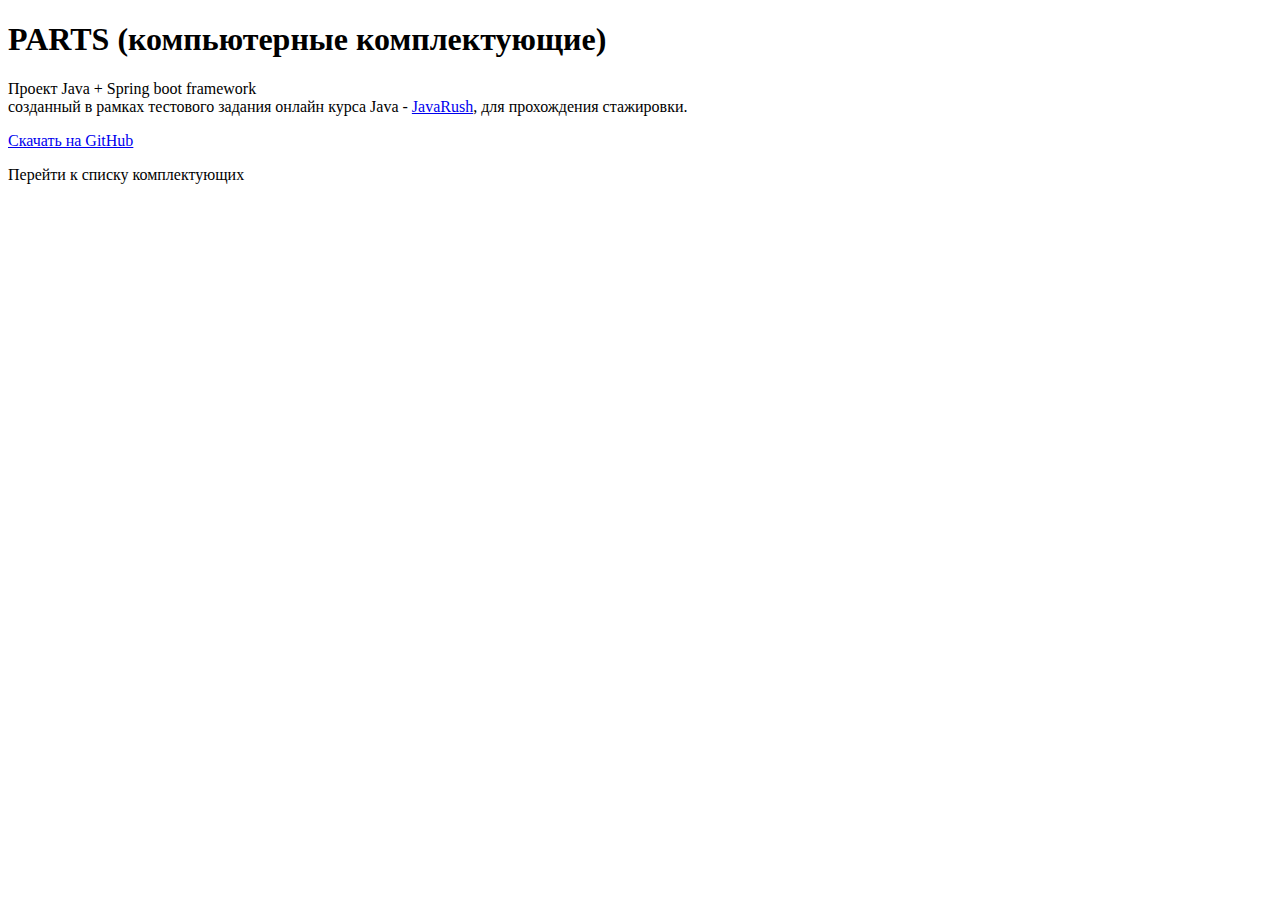
<file: src/main/resources/templates/index.html>
<!DOCTYPE HTML>
<html lang="ru"
      xmlns="http://www.w3.org/1999/xhtml"
      xmlns:th="http://www.thymeleaf.org"
      xmlns:layout="http://www.ultraq.net.nz/thymeleaf/layout"
      layout:decorator="default">
<body>
<section class="jumbotron text-center d-flex aling-items-center h-100" layout:fragment="pageHead">
    <div class="container align-self-center">
        <h1 class="jumbotron-heading">PARTS (компьютерные комплектующие)</h1>
        <p class="lead text-muted">Проект Java + Spring boot framework <br/>созданный в рамках тестового задания онлайн курса Java - <a href="https://javarush.ru">JavaRush</a>, для прохождения стажировки.</p>
        <p>
            <a href="https://github.com/macnix/parts" class="btn btn-primary my-2">Скачать на GitHub</a>
        </p>
        <p>
            <a th:href="@{/parts}" class="btn btn-outline-info btn-lg my-3">Перейти к списку комплектующих</a>
        </p>
    </div>
</section>
</body>
</html>
</file>
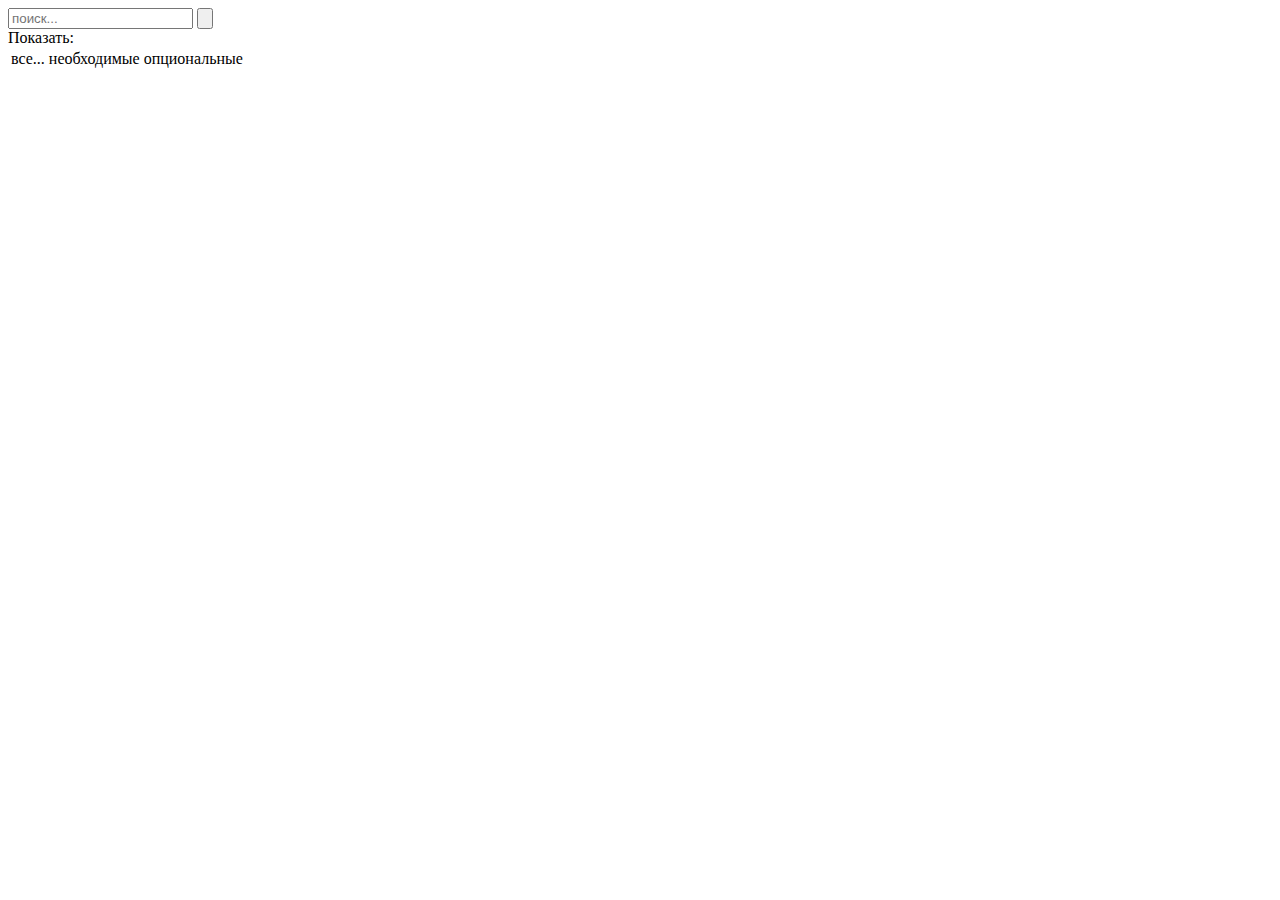
<file: src/main/resources/templates/fragments/filters.html>
<?xml version="1.0" encoding="UTF-8"?>
<!DOCTYPE html>
<html xmlns="http://www.w3.org/1999/xhtml"
      xmlns:th="http://www.thymeleaf.org">
<body>

<form th:fragment="search (title)" id="data" class="form-inline my-2 my-lg-0" th:action="@{'/parts'}">
    <input th:value="${title} ? ${title} : ''" class="form-control" type="search" name="term" placeholder="поиск..." aria-label="Search"/>
    <button class="btn btn-link my-2 my-sm-0" type="submit">
        <svg class="navbar-nav-svg" xmlns="http://www.w3.org/2000/svg" viewBox="0 0 16 16" version="1.1" aria-hidden="true">
            <path fill-rule="evenodd" d="M15.7 13.3l-3.81-3.83A5.93 5.93 0 0 0 13 6c0-3.31-2.69-6-6-6S1 2.69 1 6s2.69 6 6 6c1.3 0 2.48-.41 3.47-1.11l3.83 3.81c.19.2.45.3.7.3.25 0 .52-.09.7-.3a.996.996 0 0 0 0-1.41v.01zM7 10.7c-2.59 0-4.7-2.11-4.7-4.7 0-2.59 2.11-4.7 4.7-4.7 2.59 0 4.7 2.11 4.7 4.7 0 2.59-2.11 4.7-4.7 4.7z"></path>
        </svg>
    </button>
</form>

<div th:fragment="required (required)" class="form-group mr-3">
    <label  class="col-form-label mr-2">Показать:</label>
    <table>
        <tbody>
        <tr>
            <td><a th:href="@{'/parts?required=' }">все...</a></td>
            <td><a th:href="@{'/parts?required=true' }"> необходимые</a></td>
            <td><a th:href="@{'/parts?required=false' }"> опциональные</a></td>
        </tr>
        </tbody>
    </table>



</div>


<div th:fragment="free"></div>
</body>
</html>
</file>
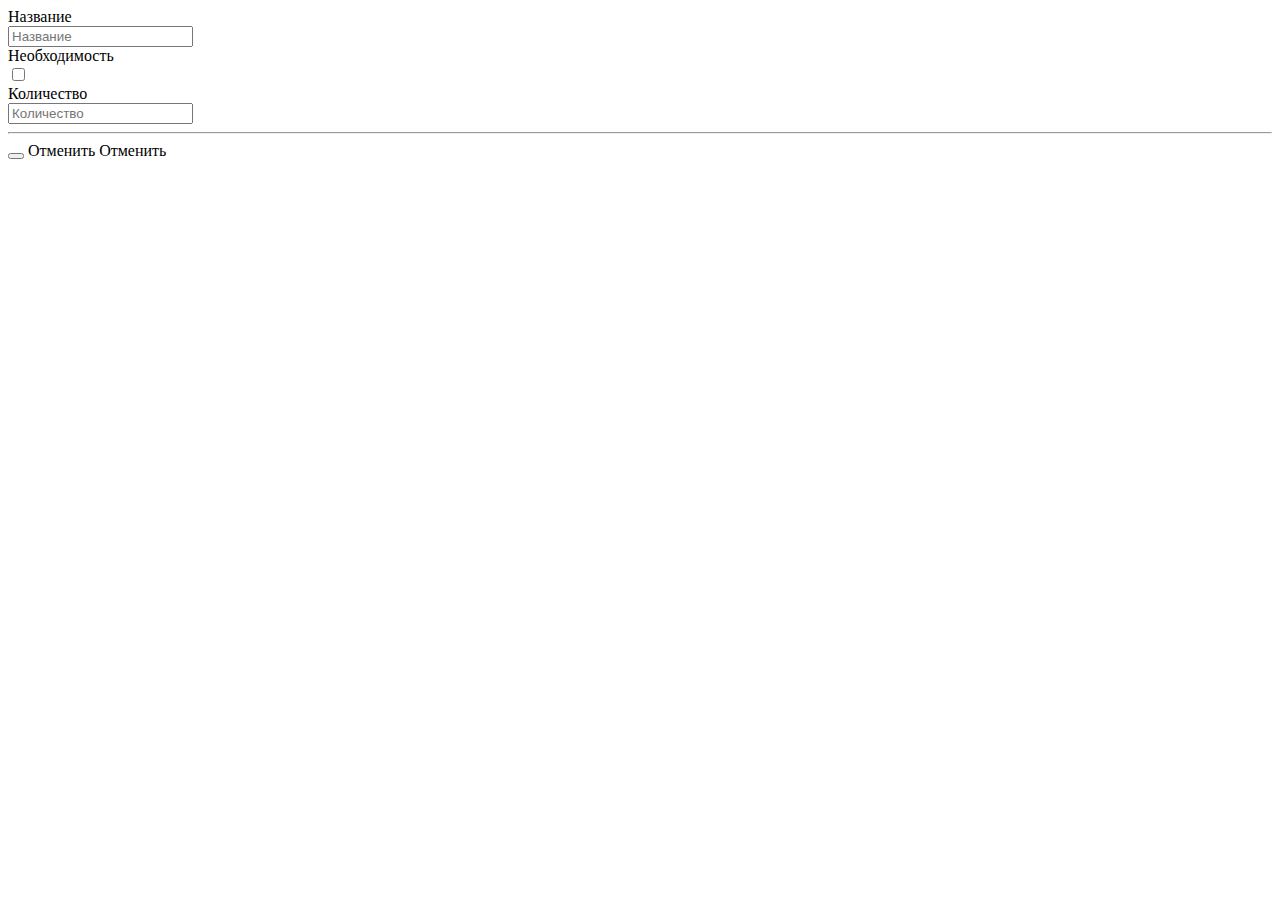
<file: src/main/resources/templates/fragments/forms.html>
<?xml version="1.0" encoding="UTF-8"?>
<!DOCTYPE html>
<html xmlns="http://www.w3.org/1999/xhtml"
      xmlns:th="http://www.thymeleaf.org">
<body>
<th:block th:fragment="part(part, action)">

    <form method="post" th:object="${part}" enctype="multipart/form-data">

        <div class="form-group row">
            <label for="title" class="col-sm-3 col-form-label">Название</label>
            <div class="col-sm-9">
                <input type="text" class="form-control" id="title" placeholder="Название" th:field="*{title}"/>
            </div>
        </div>

        <div class="form-group row">
            <label for="must" class="col-sm-3 col-form-label">Необходимость</label>
            <div class="col-sm-9">
                <input type="checkbox" class="form-control" id="must" placeholder="Необходимость"  th:field="*{must}"/>
            </div>
        </div>
        <div class="form-group row">
            <label for="must" class="col-sm-3 col-form-label">Количество</label>
            <div class="col-sm-9">
                <input type="text" class="form-control" id="amount" placeholder="Количество"  th:field="*{amount}"/>
            </div>
        </div>

        <hr/>
        <div class="form-group row">
            <div class="col">
                <button type="submit" class="btn btn-outline-success float-right" th:text="${action == 'new'?'Добавить комплектующее':'Сохранить'}"></button>
                <a th:if="${action == 'new'}" th:href="@{/parts}" class="btn btn-outline-secondary float-right mr-3">Отменить</a>
                <a th:if="${action == 'edition'}" th:href="@{/parts/{id}(id = ${part.id})}" class="btn btn-outline-secondary float-right mr-3">Отменить</a>
            </div>
        </div>
    </form>
</th:block>

<div th:fragment="free"></div>
</body>
</html>
</file>
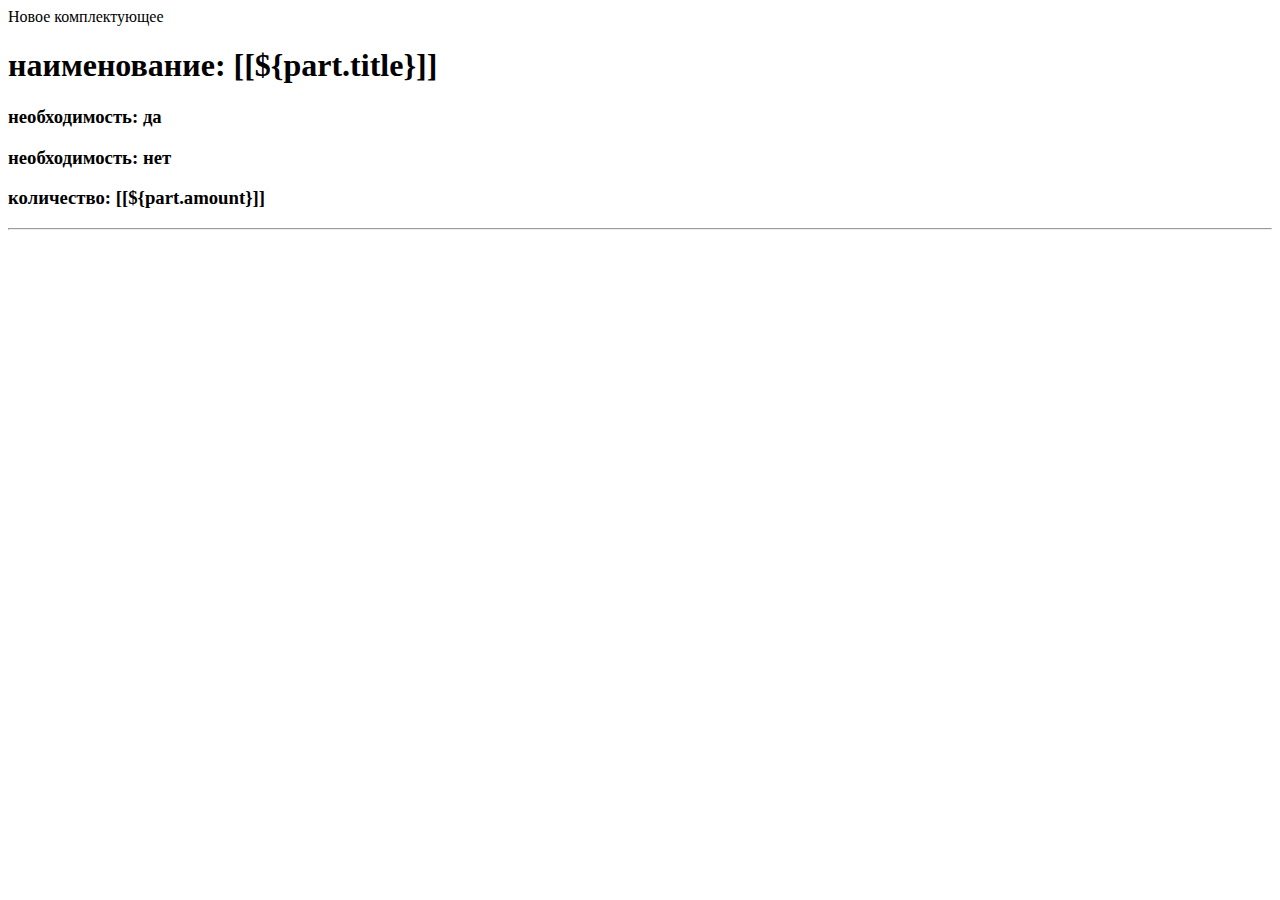
<file: src/main/resources/templates/parts/edition.html>
<!DOCTYPE html>
<html lang="ru"
      xmlns="http://www.w3.org/1999/xhtml"
      xmlns:th="http://www.thymeleaf.org"
      xmlns:layout="http://www.ultraq.net.nz/thymeleaf/layout"
      layout:decorator="default">

<head>
    <title th:text="${part.getTitle()}"></title>
</head>

<body>

<li class="nav-item" layout:fragment="newPart">
    <a class="nav-item nav-link" th:href="@{'/parts/add'}">Новое комплектующее</a>
</li>

<div layout:fragment="content" class="py-5">
    <div class="container">
        <div class="row">

            <div class="col-8">
                <h1 th:inline="text">наименование: [[${part.title}]]</h1>

                <h3 th:if="${part.must}">необходимость: да<i class="text-muted"></i>
                </h3>
                <h3 th:if="${!part.must}">необходимость: нет<i class="text-muted"></i>
                </h3>
                <h3 th:inline="text">количество: [[${part.amount}]]</h3>
                <hr/>
                <form th:replace="fragments/forms :: part(${part}, 'edition')"></form>
            </div>
        </div>
    </div>
</div>


</body>
</html>
</file>
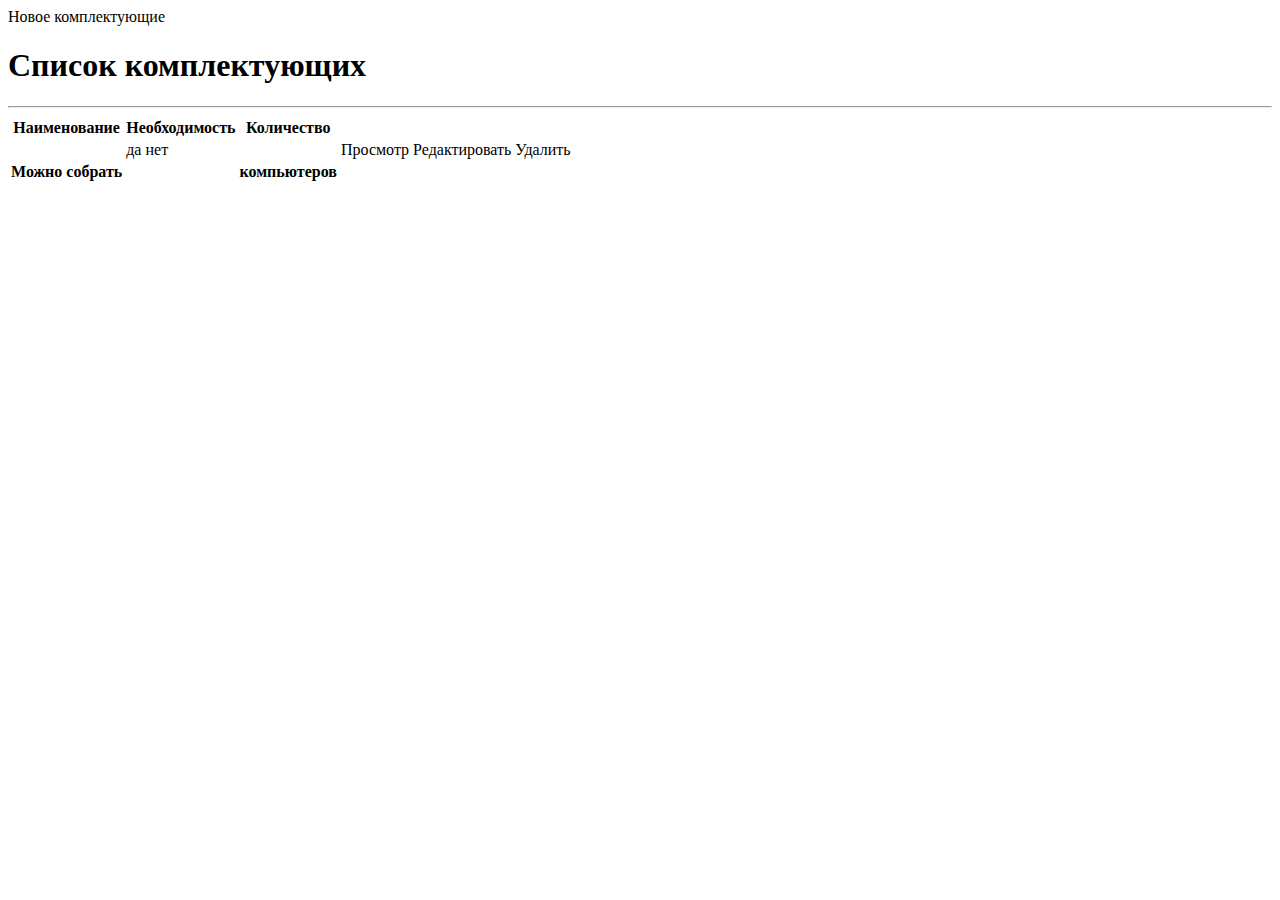
<file: src/main/resources/templates/parts/list.html>
<!DOCTYPE HTML>
<html lang="ru"
      xmlns="http://www.w3.org/1999/xhtml"
      xmlns:th="http://www.thymeleaf.org"
      xmlns:layout="http://www.ultraq.net.nz/thymeleaf/layout"
      layout:decorator="default">
<head>
    <title>List Parts</title>
    <link layout:fragment="pageStyleLink" rel="stylesheet" th:href="@{'/css/list.css'}" />
</head>
<body>

<li class="nav-item" layout:fragment="newPart">
    <a class="nav-item nav-link" th:href="@{'/parts/add'}">Новое комплектующие</a>
</li>

<th:block layout:fragment="searchForm">
    <form th:replace="fragments/filters :: search(${title})"></form>
</th:block>
<div layout:fragment="content" class="py-5 bg-light">
    <div class="container">
        <div class="d-flex flex-column flex-md-row align-items-center">
            <h1 class="mr-auto">Список комплектующих</h1>
            <th:block th:if="${parts.getTotalPages()} > 1">
                <div th:replace="fragments/pagination :: pagination(${parts})"></div>
            </th:block>
        </div>
        <hr/>
        <div class="d-flex flex-column flex-md-row align-items-center mb-3">
            <div class="mr-auto">
                <div class="form-row">
                    <div class="form-inline">
                        <div th:replace="fragments/filters :: required(${required})"></div>

                    </div>
                </div>
            </div>
        </div>

        <div class="row">
            <div class="d-flex flex-column flex-md-row align-items-center mb-3">
                <div class="mr-auto">

                    <table>
                        <tr>
                            <th>Наименование</th>
                            <th>Необходимость</th>
                            <th>Количество</th>
                        </tr>
                        <tr th:each="part : ${parts}" >


                            <td th:text="${part.title}"></td>

                            <td> <span th:if="${part.must}">
                                да<i class="fa fa-bullseye fa-2x" style="color:green; text-align: center;" aria-hidden="true"></i>
                            </span>
                                <span th:if="${!part.must}">
                                нет<i class="fa fa-bullseye fa-2x"  style="text-align: center;" aria-hidden="true"></i>
                            </span></td>
                            <td th:text="${part.getAmount()}"></td>
                            <td>
                                <a th:href="@{'/parts/' + ${part.id}}" class="btn btn-info">Просмотр</a>
                            </td>
                            <td>
                                <a th:href="@{'/parts/edition/' + ${part.id}}" class="btn btn-outline-info">Редактировать</a>
                            </td>
                            <td>
                                <a th:href="@{'/parts/delete/'+${part.id}}" class="btn btn-danger">Удалить</a>
                            </td>


                        </tr>
                        <tr>
                            <th>Можно собрать </th>
                            <th th:text="${minObject.getAmount()}"></th>
                            <th>компьютеров</th>
                        </tr>

                    </table>

                </div>
            </div>
        </div>

    </div>
</div>

</body>
</html>
</file>
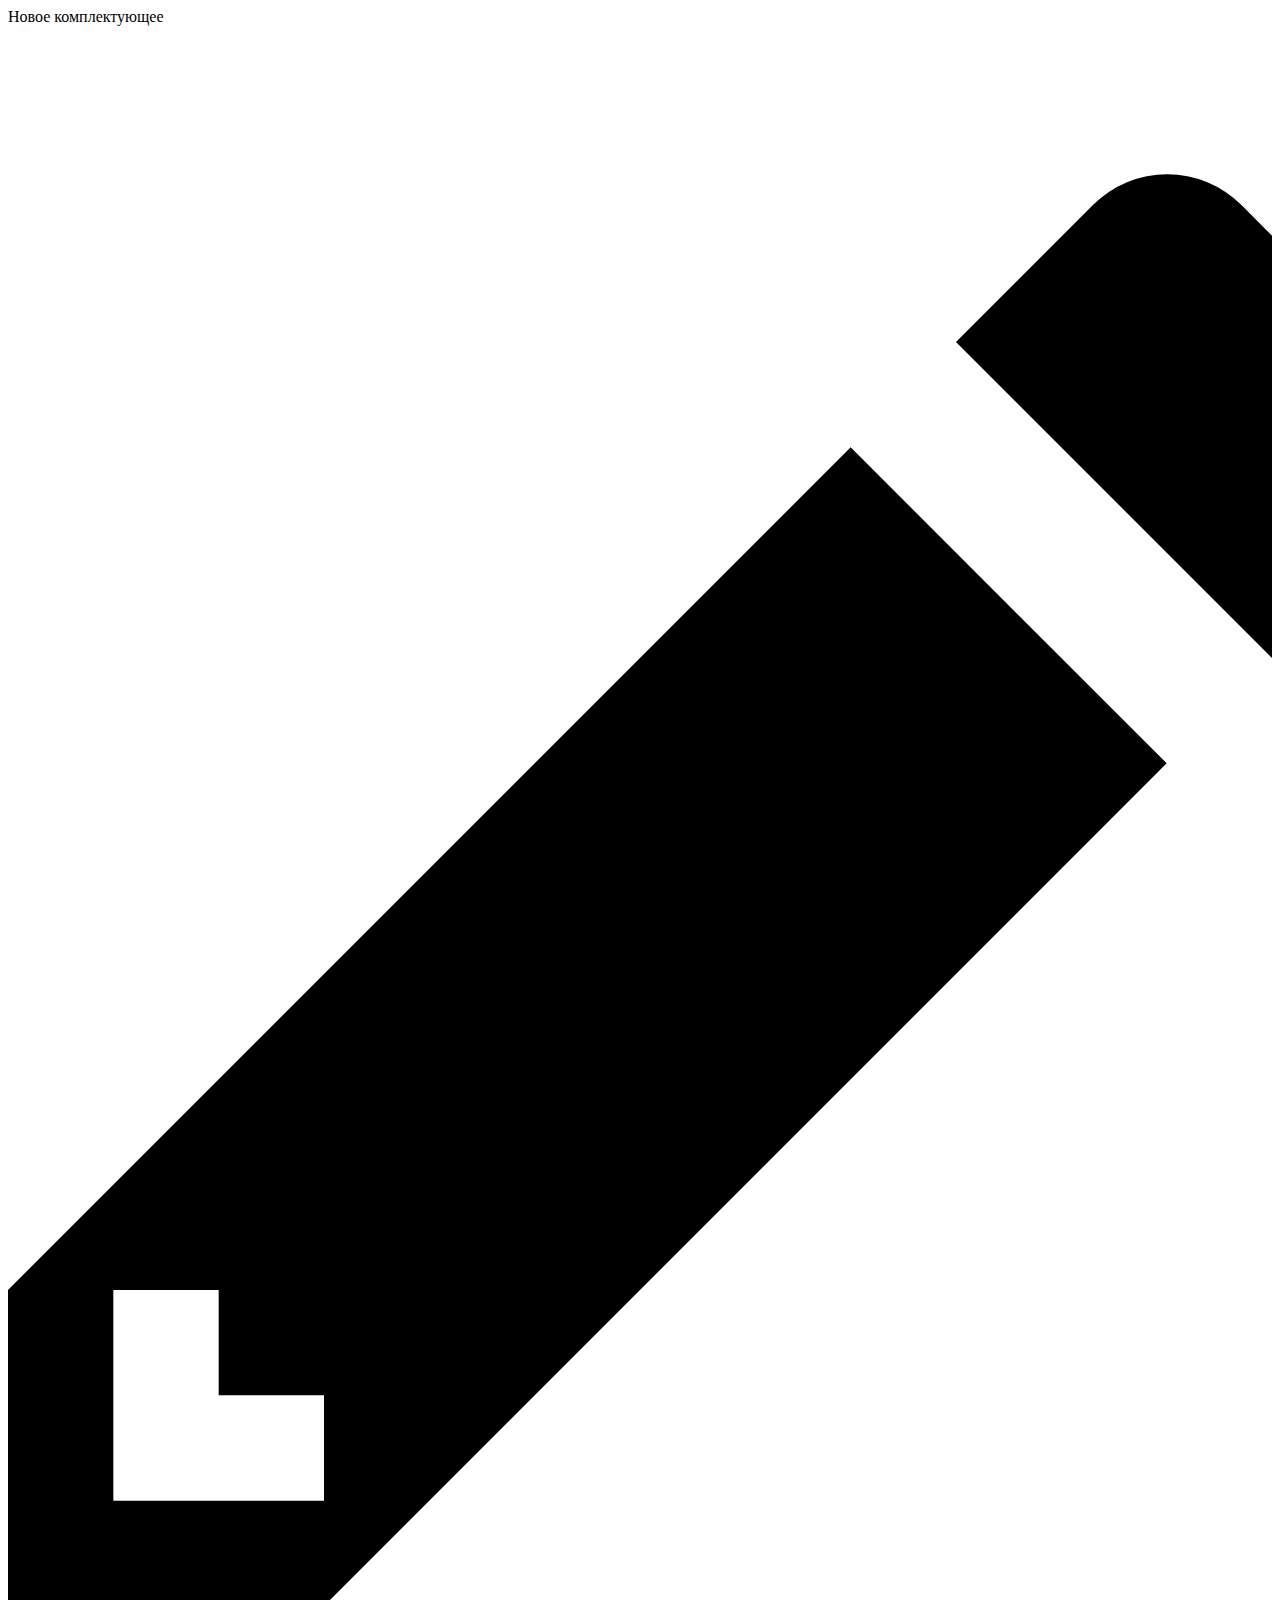
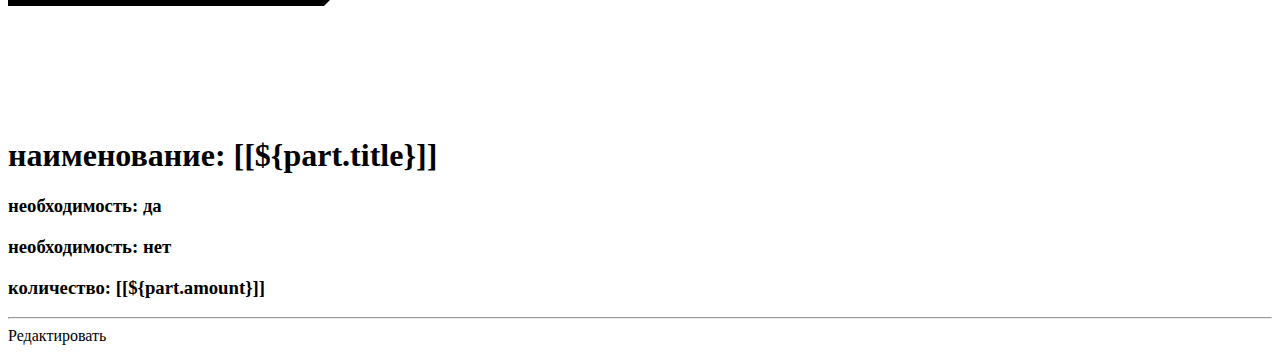
<file: src/main/resources/templates/parts/view.html>
<!DOCTYPE html>
<html lang="ru"
      xmlns="http://www.w3.org/1999/xhtml"
      xmlns:th="http://www.thymeleaf.org"
      xmlns:layout="http://www.ultraq.net.nz/thymeleaf/layout"
      layout:decorator="default">

<head>


    <title th:text="${part.getTitle()}"></title>
</head>

<body>
    <li class="nav-item" layout:fragment="newPart">
        <a class="nav-item nav-link" th:href="@{'/parts/add'}">Новое комплектующее</a>
    </li>

    <th:block layout:fragment="actionPart">
        <a th:href="@{/parts/edition/{id}(id = ${part.id})}" class="btn btn-link text-dark">
            <svg class="navbar-nav-svg" xmlns="http://www.w3.org/2000/svg" viewBox="0 0 12 16" version="1.1" aria-hidden="true">
                <path fill-rule="evenodd" d="M0 12v3h3l8-8-3-3-8 8zm3 2H1v-2h1v1h1v1zm10.3-9.3L12 6 9 3l1.3-1.3a.996.996 0 0 1 1.41 0l1.59 1.59c.39.39.39 1.02 0 1.41z"></path>
            </svg>
        </a>

    </th:block>



    <div layout:fragment="content" class="py-5">
        <div class="container">
            <div class="row">

                <div class="col-8">
                    <h1 th:inline="text">наименование: [[${part.title}]]</h1>

                    <h3 th:if="${part.must}">необходимость: да<i class="text-muted"></i>
                    </h3>
                    <h3 th:if="${!part.must}">необходимость: нет<i class="text-muted"></i>
                    </h3>
                    <h3 th:inline="text">количество: [[${part.amount}]]</h3>
                    <hr>
                    <div class="d-flex justify-content-between align-items-center">
                        <a th:href="@{/parts/edition/{id}(id = ${part.id})}" class="btn btn-outline-info">Редактировать</a>
                    </div>
                </div>
               
            </div>
        </div>
    </div>
</body>
</html>
</file>
